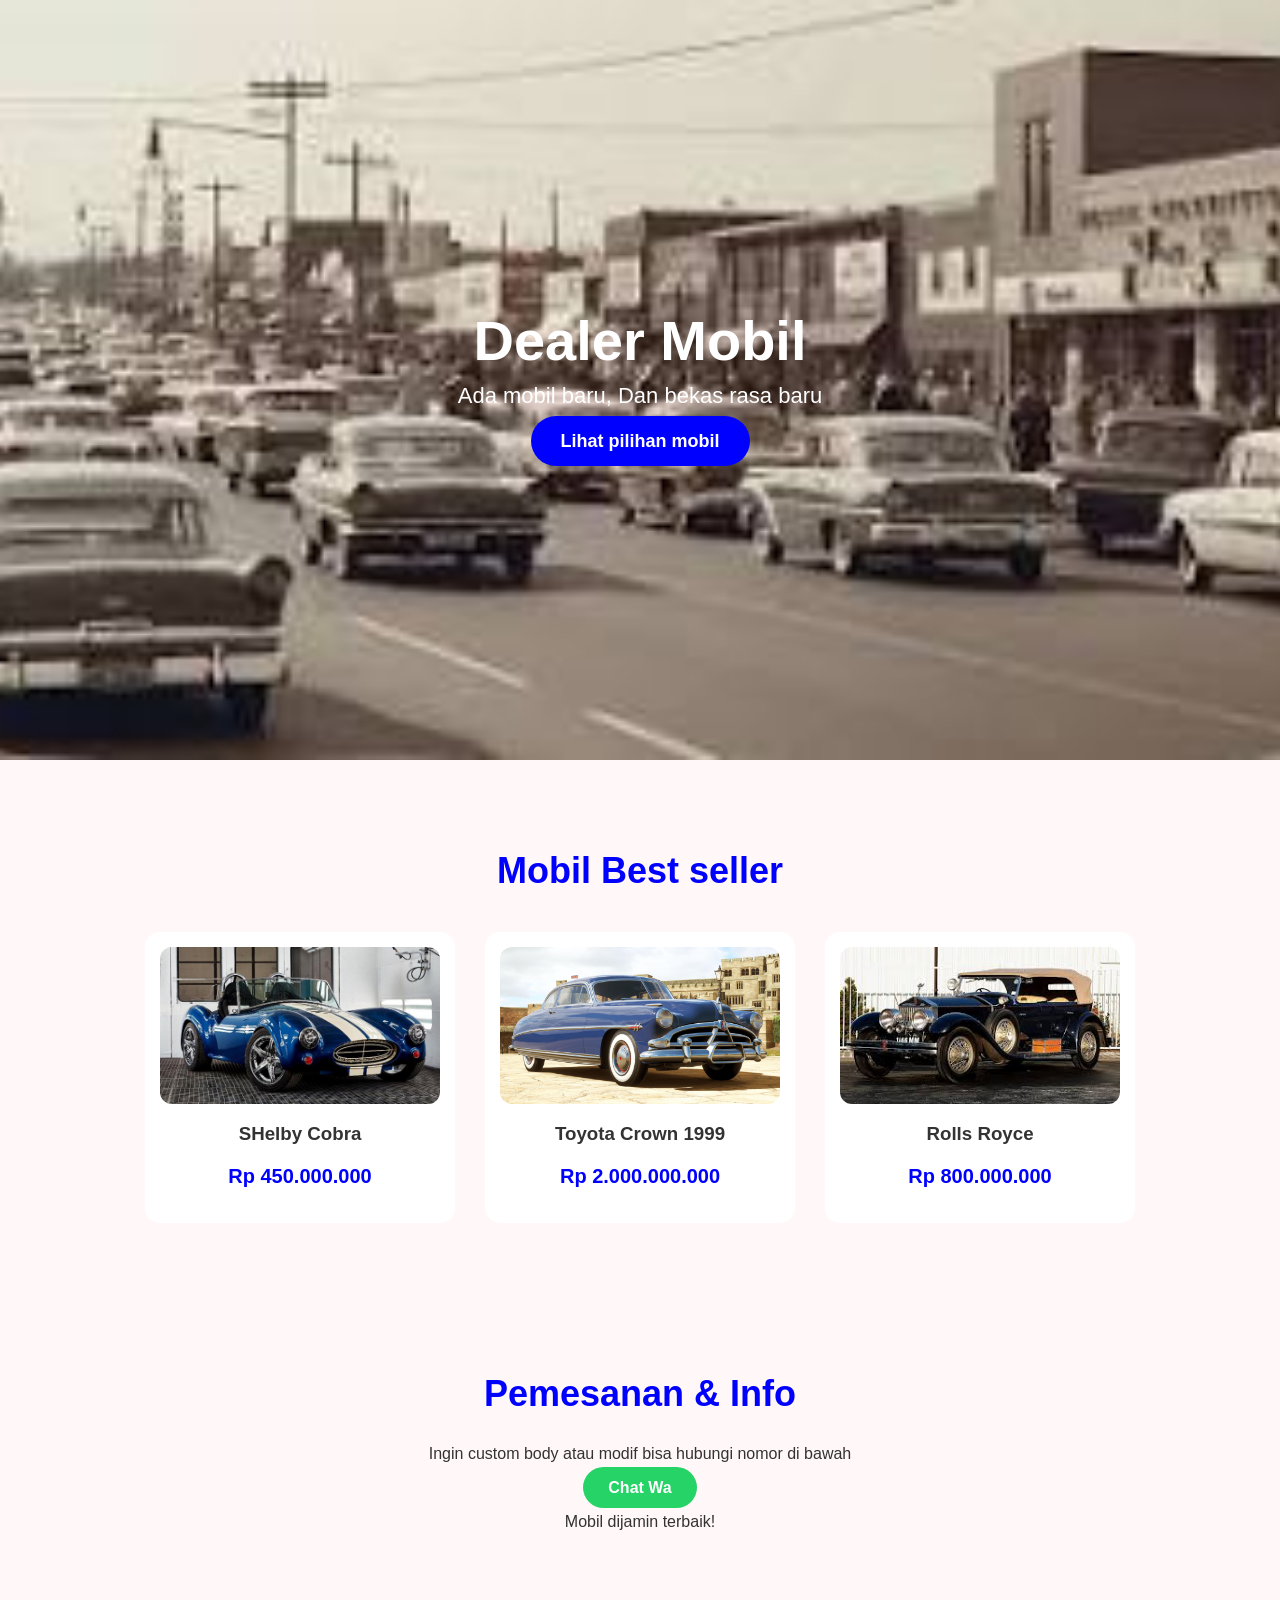
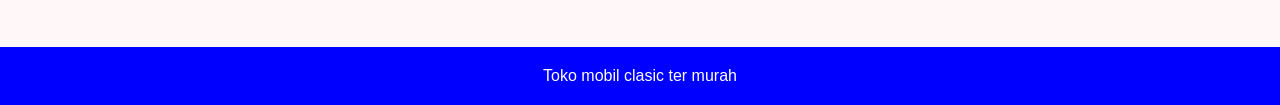
<file: index.html>
<!DOCTYPE html>
<html lang="id">
<head>
    <meta charset="UTF-8">
    <meta name="viewport" content="width=device-width, initial-scale=1.0">
    <title>Toko mobil classic</title>
    <link rel="stylesheet" href="landing.css">
    
</head>
<body>

    
    <header>
        <div>
            <h1>Dealer Mobil</h1>
            <p>Ada mobil baru, Dan bekas rasa baru</p>
            <a href="#produk" class="btn-lihat">Lihat pilihan mobil</a>
        </div>
    </header>

    <!-- PRODUK  -->
    <section class="section" id="produk">
        <h2>Mobil Best seller</h2>

        <div class="produk-container">

            <div class="produk">
                <img src="img/shelby cobra_169.jpg" alt="">
                <h3>SHelby Cobra</h3>
                <p class="harga">Rp 450.000.000</p>
            </div>

            <div class="produk">
                <img src="img/hudson.jpg" alt="">
                <h3>Toyota Crown 1999</h3>
                <p class="harga">Rp 2.000.000.000</p>
            </div>

            <div class="produk">
                <img src="img/rolls royce.jpg" alt="">
                <h3>Rolls Royce</h3>
                <p class="harga">Rp 800.000.000</p>
            </div>

        </div>
    </section>

    <!-- wa -->
    <section class="section">
        <h2>Pemesanan & Info</h2>
        <p>Ingin custom body atau modif bisa hubungi nomor di bawah</p>
         <a href="https://www.whatsapp.com/business/" class="btn-wa">Chat Wa</a>
        <p>Mobil dijamin terbaik!</p>

    </section>

    <!-- FOOTER -->
    <footer>
        Toko mobil clasic ter murah
    </footer>

</body>
</html>
</file>
<file: landing.css>
body {
            margin: 0;
            font-family: 'Poppins', sans-serif;
            background: #fff7f8;
            color: #333;
        }

        /* ini anggap bagian kepala :) */
        header {
            background: url('[data-uri]') center/cover no-repeat;
            height: 80vh;
            display: flex;
            align-items: center;
            justify-content: center;
            text-align: center;
            color: #fff;
            padding: 20px;
        }

        header h1 {
            font-size: 56px;
            margin: 0;
        }

        header p {
            font-size: 22px;
            margin-top: 10px;
        }

        .btn-lihat {
            margin-top: 25px;
            background: blue;
            padding: 15px 30px;
            color: white;
            font-size: 18px;
            border-radius: 30px;
            text-decoration: none;
            font-weight: bold;
        }

        /* ini bagian mewarnai dan ukuran tulisan (judul) */
        .section {
            padding: 60px 20px;
            text-align: center;
        }

        .section h2 {
            font-size: 36px;
            color: blue;
        }

        /* ini bagian barang ;) */
        .produk-container {
            display: flex;
            justify-content: center;
            gap: 30px;
            margin-top: 40px;
        }

        .produk {
            background: #fff;
            width: 280px;
            border-radius: 15px;
            padding: 15px;

        }

        .produk:hover {
            transform: translateY(-6px);
        }

        .produk img {
            width: 100%;
            border-radius: 12px;
        }

        .produk h3 {
            margin-top: 15px;
            color: #333;
        }

        .harga {
            font-weight: bold;
            color: blue;
            font-size: 20px;
        }

        /* wa */
        .btn-wa {
            margin-top: 20px;
            background: #25d366;
            padding: 12px 25px;
            color: white;
            border-radius: 30px;
            text-decoration: none;
            font-weight: bold;

        }

        /* kaki ;) */
        footer {
            background: blue;
            color: white;
            text-align: center;
            padding: 20px;
            margin-top: 40px;
        }
</file>
